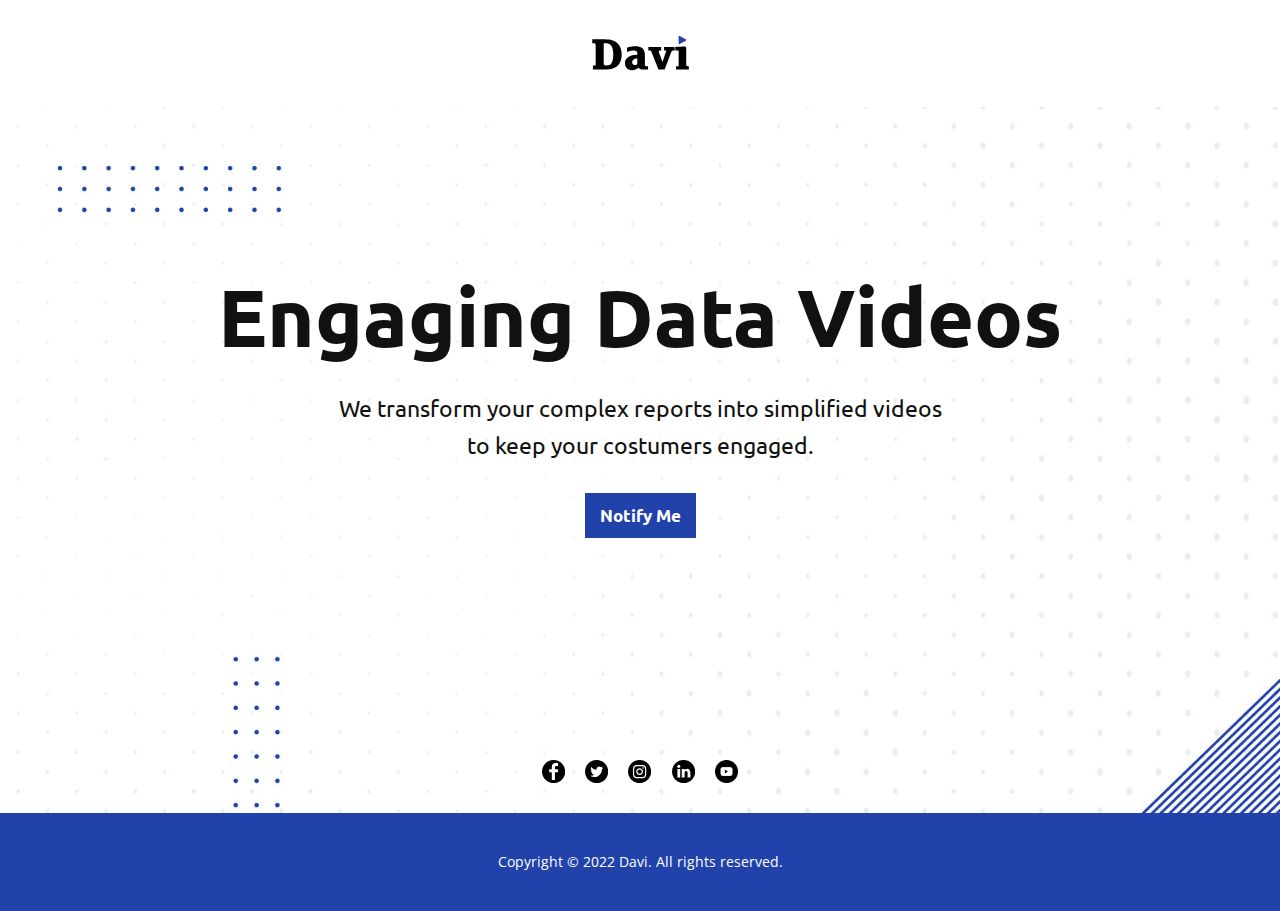
<file: index.html>
<!DOCTYPE html>
<html style="font-size: 16px;" lang="en"><head>
    <meta name="viewport" content="width=device-width, initial-scale=1.0">
    <meta charset="utf-8">
    <meta name="keywords" content="">
    <meta name="description" content="">
    <title>Davi</title>
    <link rel="stylesheet" href="nicepage.css" media="screen">
<link rel="stylesheet" href="Davi.css" media="screen">
    <script class="u-script" type="text/javascript" src="jquery.js" defer=""></script>
    <script class="u-script" type="text/javascript" src="nicepage.js" defer=""></script>
    <meta name="generator" content="Nicepage 5.1.5, nicepage.com">
    <meta name="referrer" content="origin">
    <link id="u-theme-google-font" rel="stylesheet" href="https://fonts.googleapis.com/css?family=Roboto:100,100i,300,300i,400,400i,500,500i,700,700i,900,900i|Open+Sans:300,300i,400,400i,500,500i,600,600i,700,700i,800,800i">
    <link id="u-page-google-font" rel="stylesheet" href="https://fonts.googleapis.com/css?family=Ubuntu:300,300i,400,400i,500,500i,700,700i">
    
    
    
    <script type="application/ld+json">{
		"@context": "http://schema.org",
		"@type": "Organization",
		"name": "Site1",
		"logo": "images/DAVI-LOGO.svg"
}</script>
    <meta name="theme-color" content="#478ac9">
    <meta property="og:title" content="Davi">
    <meta property="og:description" content="">
    <meta property="og:type" content="website">
  </head>
  <body data-home-page="Davi.html" data-home-page-title="Davi" class="u-body u-xl-mode" data-lang="en"><header class="u-clearfix u-header u-sticky u-sticky-8060 u-header" id="sec-6b7e"><div class="u-clearfix u-sheet u-sheet-1">
        <a href="https://davidata.com" class="u-align-center u-image u-logo u-image-1" data-image-width="893" data-image-height="347">
          <img src="images/DAVI-LOGO.svg" class="u-logo-image u-logo-image-1">
        </a>
      </div></header>
    <section class="u-align-center u-clearfix u-image u-section-1" src="" data-image-width="1920" data-image-height="1080" id="sec-2357">
      <div class="u-clearfix u-sheet u-sheet-1">
        <h1 class="u-align-center-lg u-align-center-md u-align-center-sm u-align-center-xs u-custom-font u-font-ubuntu u-text u-text-body-color u-title u-text-1">Engaging Data Videos</h1>
        <p class="u-custom-font u-font-ubuntu u-large-text u-text u-text-body-color u-text-variant u-text-2">We transform your complex reports into simplified videos<br>to keep your costumers engaged.
        </p>
        <a href="#sec-4713" class="u-border-none u-btn u-button-style u-custom-color-3 u-custom-font u-dialog-link u-font-ubuntu u-hover-custom-color-2 u-btn-1">Notify Me</a>
        <div class="u-social-icons u-spacing-20 u-social-icons-1">
          <a class="u-social-url" title="facebook" target="_blank" href="https://facebook.com/datawithdavi"><span class="u-icon u-social-facebook u-social-icon u-text-black"><svg class="u-svg-link" preserveAspectRatio="xMidYMin slice" viewBox="0 0 97.75 97.75" style=""><use xmlns:xlink="http://www.w3.org/1999/xlink" xlink:href="#svg-fc9a"></use></svg><svg class="u-svg-content" viewBox="0 0 97.75 97.75" x="0px" y="0px" id="svg-fc9a" style="enable-background:new 0 0 97.75 97.75;"><g><path d="M48.875,0C21.882,0,0,21.882,0,48.875S21.882,97.75,48.875,97.75S97.75,75.868,97.75,48.875S75.868,0,48.875,0z    M67.521,24.89l-6.76,0.003c-5.301,0-6.326,2.519-6.326,6.215v8.15h12.641L67.07,52.023H54.436v32.758H41.251V52.023H30.229V39.258   h11.022v-9.414c0-10.925,6.675-16.875,16.42-16.875l9.851,0.015V24.89L67.521,24.89z"></path>
</g></svg></span>
          </a>
          <a class="u-social-url" title="twitter" target="_blank" href="https://twitter.com/datawithdavi"><span class="u-icon u-social-icon u-social-twitter u-text-black"><svg class="u-svg-link" preserveAspectRatio="xMidYMin slice" viewBox="0 0 512 512" style=""><use xmlns:xlink="http://www.w3.org/1999/xlink" xlink:href="#svg-fdce"></use></svg><svg class="u-svg-content" viewBox="0 0 512 512" id="svg-fdce"><path d="m256 0c-141.363281 0-256 114.636719-256 256s114.636719 256 256 256 256-114.636719 256-256-114.636719-256-256-256zm116.886719 199.601562c.113281 2.519532.167969 5.050782.167969 7.59375 0 77.644532-59.101563 167.179688-167.183594 167.183594h.003906-.003906c-33.183594 0-64.0625-9.726562-90.066406-26.394531 4.597656.542969 9.277343.8125 14.015624.8125 27.53125 0 52.867188-9.390625 72.980469-25.152344-25.722656-.476562-47.410156-17.464843-54.894531-40.8125 3.582031.6875 7.265625 1.0625 11.042969 1.0625 5.363281 0 10.558593-.722656 15.496093-2.070312-26.886718-5.382813-47.140624-29.144531-47.140624-57.597657 0-.265624 0-.503906.007812-.75 7.917969 4.402344 16.972656 7.050782 26.613281 7.347657-15.777343-10.527344-26.148437-28.523438-26.148437-48.910157 0-10.765624 2.910156-20.851562 7.957031-29.535156 28.976563 35.554688 72.28125 58.9375 121.117187 61.394532-1.007812-4.304688-1.527343-8.789063-1.527343-13.398438 0-32.4375 26.316406-58.753906 58.765625-58.753906 16.902344 0 32.167968 7.144531 42.890625 18.566406 13.386719-2.640625 25.957031-7.53125 37.3125-14.261719-4.394531 13.714844-13.707031 25.222657-25.839844 32.5 11.886719-1.421875 23.214844-4.574219 33.742187-9.253906-7.863281 11.785156-17.835937 22.136719-29.308593 30.429687zm0 0"></path></svg></span>
          </a>
          <a class="u-social-url" title="instagram" target="_blank" href="https://instagram.com/datawithdavi"><span class="u-icon u-social-icon u-social-instagram u-text-black"><svg class="u-svg-link" preserveAspectRatio="xMidYMin slice" viewBox="0 0 512 512" style=""><use xmlns:xlink="http://www.w3.org/1999/xlink" xlink:href="#svg-4885"></use></svg><svg class="u-svg-content" viewBox="0 0 512 512" id="svg-4885"><path d="m305 256c0 27.0625-21.9375 49-49 49s-49-21.9375-49-49 21.9375-49 49-49 49 21.9375 49 49zm0 0"></path><path d="m370.59375 169.304688c-2.355469-6.382813-6.113281-12.160157-10.996094-16.902344-4.742187-4.882813-10.515625-8.640625-16.902344-10.996094-5.179687-2.011719-12.960937-4.40625-27.292968-5.058594-15.503906-.707031-20.152344-.859375-59.402344-.859375-39.253906 0-43.902344.148438-59.402344.855469-14.332031.65625-22.117187 3.050781-27.292968 5.0625-6.386719 2.355469-12.164063 6.113281-16.902344 10.996094-4.882813 4.742187-8.640625 10.515625-11 16.902344-2.011719 5.179687-4.40625 12.964843-5.058594 27.296874-.707031 15.5-.859375 20.148438-.859375 59.402344 0 39.25.152344 43.898438.859375 59.402344.652344 14.332031 3.046875 22.113281 5.058594 27.292969 2.359375 6.386719 6.113281 12.160156 10.996094 16.902343 4.742187 4.882813 10.515624 8.640626 16.902343 10.996094 5.179688 2.015625 12.964844 4.410156 27.296875 5.0625 15.5.707032 20.144532.855469 59.398438.855469 39.257812 0 43.90625-.148437 59.402344-.855469 14.332031-.652344 22.117187-3.046875 27.296874-5.0625 12.820313-4.945312 22.953126-15.078125 27.898438-27.898437 2.011719-5.179688 4.40625-12.960938 5.0625-27.292969.707031-15.503906.855469-20.152344.855469-59.402344 0-39.253906-.148438-43.902344-.855469-59.402344-.652344-14.332031-3.046875-22.117187-5.0625-27.296874zm-114.59375 162.179687c-41.691406 0-75.488281-33.792969-75.488281-75.484375s33.796875-75.484375 75.488281-75.484375c41.6875 0 75.484375 33.792969 75.484375 75.484375s-33.796875 75.484375-75.484375 75.484375zm78.46875-136.3125c-9.742188 0-17.640625-7.898437-17.640625-17.640625s7.898437-17.640625 17.640625-17.640625 17.640625 7.898437 17.640625 17.640625c-.003906 9.742188-7.898437 17.640625-17.640625 17.640625zm0 0"></path><path d="m256 0c-141.363281 0-256 114.636719-256 256s114.636719 256 256 256 256-114.636719 256-256-114.636719-256-256-256zm146.113281 316.605469c-.710937 15.648437-3.199219 26.332031-6.832031 35.683593-7.636719 19.746094-23.246094 35.355469-42.992188 42.992188-9.347656 3.632812-20.035156 6.117188-35.679687 6.832031-15.675781.714844-20.683594.886719-60.605469.886719-39.925781 0-44.929687-.171875-60.609375-.886719-15.644531-.714843-26.332031-3.199219-35.679687-6.832031-9.8125-3.691406-18.695313-9.476562-26.039063-16.957031-7.476562-7.339844-13.261719-16.226563-16.953125-26.035157-3.632812-9.347656-6.121094-20.035156-6.832031-35.679687-.722656-15.679687-.890625-20.6875-.890625-60.609375s.167969-44.929688.886719-60.605469c.710937-15.648437 3.195312-26.332031 6.828125-35.683593 3.691406-9.808594 9.480468-18.695313 16.960937-26.035157 7.339844-7.480469 16.226563-13.265625 26.035157-16.957031 9.351562-3.632812 20.035156-6.117188 35.683593-6.832031 15.675781-.714844 20.683594-.886719 60.605469-.886719s44.929688.171875 60.605469.890625c15.648437.710937 26.332031 3.195313 35.683593 6.824219 9.808594 3.691406 18.695313 9.480468 26.039063 16.960937 7.476563 7.34375 13.265625 16.226563 16.953125 26.035157 3.636719 9.351562 6.121094 20.035156 6.835938 35.683593.714843 15.675781.882812 20.683594.882812 60.605469s-.167969 44.929688-.886719 60.605469zm0 0"></path></svg></span>
          </a>
          <a class="u-social-url" target="_blank" data-type="Custom" title="LinkedIn" href="https://www.linkedin.com/company/datawithdavi"><span class="u-icon u-social-custom u-social-icon u-text-black u-icon-4"><svg class="u-svg-link" preserveAspectRatio="xMidYMin slice" viewBox="0 0 512 512" style=""><use xmlns:xlink="http://www.w3.org/1999/xlink" xlink:href="#svg-6e12"></use></svg><svg class="u-svg-content" viewBox="0 0 512 512" id="svg-6e12"><path d="m256 0c-141.363281 0-256 114.636719-256 256s114.636719 256 256 256 256-114.636719 256-256-114.636719-256-256-256zm-74.390625 387h-62.347656v-187.574219h62.347656zm-31.171875-213.1875h-.40625c-20.921875 0-34.453125-14.402344-34.453125-32.402344 0-18.40625 13.945313-32.410156 35.273437-32.410156 21.328126 0 34.453126 14.003906 34.859376 32.410156 0 18-13.53125 32.402344-35.273438 32.402344zm255.984375 213.1875h-62.339844v-100.347656c0-25.21875-9.027343-42.417969-31.585937-42.417969-17.222656 0-27.480469 11.601563-31.988282 22.800781-1.648437 4.007813-2.050781 9.609375-2.050781 15.214844v104.75h-62.34375s.816407-169.976562 0-187.574219h62.34375v26.558594c8.285157-12.78125 23.109375-30.960937 56.1875-30.960937 41.019531 0 71.777344 26.808593 71.777344 84.421874zm0 0"></path></svg></span>
          </a>
          <a class="u-social-url" target="_blank" data-type="YouTube" title="YouTube" href="https://youtu.be/SYj-51pz9AA"><span class="u-file-icon u-icon u-social-icon u-social-youtube u-icon-5"><img src="images/3669688.png" alt=""></span>
          </a>
        </div>
      </div>
    </section>
    
    
    
    <footer class="u-align-center u-clearfix u-custom-color-3 u-footer u-footer" id="sec-cd0c"><div class="u-clearfix u-sheet u-valign-middle u-sheet-1">
        <p class="u-small-text u-text u-text-variant u-text-1"> Copyright © 2022 Davi. All rights reserved.</p>
      </div></footer>
  <section class="u-align-center u-black u-clearfix u-container-style u-dialog-block u-opacity u-opacity-70 u-valign-middle-lg u-valign-middle-md u-valign-middle-sm u-valign-middle-xl u-dialog-section-4" id="sec-4713" data-dialog-show-on="click">
      <div class="u-align-center u-container-style u-dialog u-white u-dialog-1">
        <div class="u-container-layout u-valign-middle u-container-layout-1">
          <div class="u-align-left u-expanded-width-xs u-form u-form-1">
            <form action="https://forms.nicepagesrv.com/Form/Process" class="u-clearfix u-form-spacing-28 u-form-vertical u-inner-form" style="padding: 0px;" source="email" name="form">
              <div class="u-form-group u-form-name u-form-group-1">
                <label for="name-262a" class="u-label u-label-1">Full Name</label>
                <input type="text" placeholder="Enter your Name" id="name-262a" name="name" class="u-border-1 u-border-grey-30 u-input u-input-rectangle u-white u-input-1" required="">
              </div>
              <div class="u-form-group u-form-name u-form-group-2">
                <label for="name-cf07" class="u-label u-label-2">Company Name</label>
                <input type="text" placeholder="Enter your Company's Name" id="name-cf07" name="name-1" class="u-border-1 u-border-grey-30 u-input u-input-rectangle u-white u-input-2" required="">
              </div>
              <div class="u-form-email u-form-group u-form-group-3">
                <label for="email-a136" class="u-label u-label-3">Email Address</label>
                <input type="email" placeholder="" id="email-a136" name="email" class="u-border-1 u-border-grey-30 u-input u-input-rectangle u-white" required="">
              </div>
              <div class="u-form-agree u-form-group u-form-group-4">
                <input type="checkbox" id="agree-eff0" name="agree" class="u-agree-checkbox" required="">
                <label for="agree-eff0" class="u-agree-label u-label u-label-4">I accept the Terms of Service</label>
              </div>
              <div class="u-align-center u-form-group u-form-submit u-form-group-5">
                <a href="#" class="u-black u-btn u-btn-submit u-button-style u-btn-1">Notify Me</a>
                <input type="submit" value="submit" class="u-form-control-hidden">
              </div>
              <div class="u-form-send-message u-form-send-success"> Thank you! Your message has been sent. </div>
              <div class="u-form-send-error u-form-send-message"> Unable to send your message. Please fix errors then try again. </div>
              <input type="hidden" value="" name="recaptchaResponse">
              <input type="hidden" name="formServices" value="3932085543083c94724f7db4bf327187">
            </form>
          </div>
        </div><button class="u-dialog-close-button u-icon u-text-grey-50 u-icon-1"><svg class="u-svg-link" preserveAspectRatio="xMidYMin slice" viewBox="0 0 413.348 413.348" style=""><use xmlns:xlink="http://www.w3.org/1999/xlink" xlink:href="#svg-5801"></use></svg><svg xmlns="http://www.w3.org/2000/svg" xmlns:xlink="http://www.w3.org/1999/xlink" version="1.1" xml:space="preserve" class="u-svg-content" viewBox="0 0 413.348 413.348" id="svg-5801"><path d="m413.348 24.354-24.354-24.354-182.32 182.32-182.32-182.32-24.354 24.354 182.32 182.32-182.32 182.32 24.354 24.354 182.32-182.32 182.32 182.32 24.354-24.354-182.32-182.32z"></path></svg></button>
      </div>
    </section><style>.u-dialog-section-4 .u-dialog-1 {
  width: 494px;
  min-height: 494px;
  height: auto;
  margin: 60px auto;
}

.u-dialog-section-4 .u-container-layout-1 {
  padding: 23px 30px;
}

.u-dialog-section-4 .u-form-1 {
  height: 420px;
  width: 285px;
  margin: 0 auto;
}

.u-dialog-section-4 .u-form-group-1 {
  width: 100%;
}

.u-dialog-section-4 .u-label-1 {
  font-size: 1rem;
}

.u-dialog-section-4 .u-input-1 {
  width: 100%;
}

.u-dialog-section-4 .u-form-group-2 {
  width: 100%;
}

.u-dialog-section-4 .u-label-2 {
  font-size: 1rem;
}

.u-dialog-section-4 .u-input-2 {
  width: 100%;
}

.u-dialog-section-4 .u-form-group-3 {
  width: 100%;
}

.u-dialog-section-4 .u-label-3 {
  font-size: 1rem;
}

.u-dialog-section-4 .u-form-group-4 {
  width: 100%;
}

.u-dialog-section-4 .u-label-4 {
  font-size: 1rem;
}

.u-dialog-section-4 .u-form-group-5 {
  width: 100%;
}

.u-dialog-section-4 .u-btn-1 {
  padding-left: 60px;
  padding-right: 60px;
  background-image: none;
  border-style: none;
  text-transform: none;
  width: 100%;
}

.u-dialog-section-4 .u-icon-1 {
  width: 15px;
  height: 15px;
  left: auto;
  top: 17px;
  position: absolute;
  right: 16px;
}

@media (max-width: 991px) {
  .u-dialog-section-4 .u-dialog-1 {
    width: 494px;
  }

  .u-dialog-section-4 .u-container-layout-1 {
    padding-top: 40px;
  }
}

@media (max-width: 767px) {
  .u-dialog-section-4 .u-container-layout-1 {
    padding-top: 23px;
    padding-left: 40px;
    padding-right: 40px;
  }
}

@media (max-width: 575px) {
  .u-dialog-section-4 .u-dialog-1 {
    width: 340px;
    min-height: 472px;
    margin-top: 299px;
  }

  .u-dialog-section-4 .u-container-layout-1 {
    padding-top: 11px;
    padding-left: 25px;
    padding-right: 25px;
  }

  .u-dialog-section-4 .u-form-1 {
    height: 152px;
    margin-right: initial;
    margin-left: initial;
    width: auto;
  }
}</style>
</body></html>
</file>
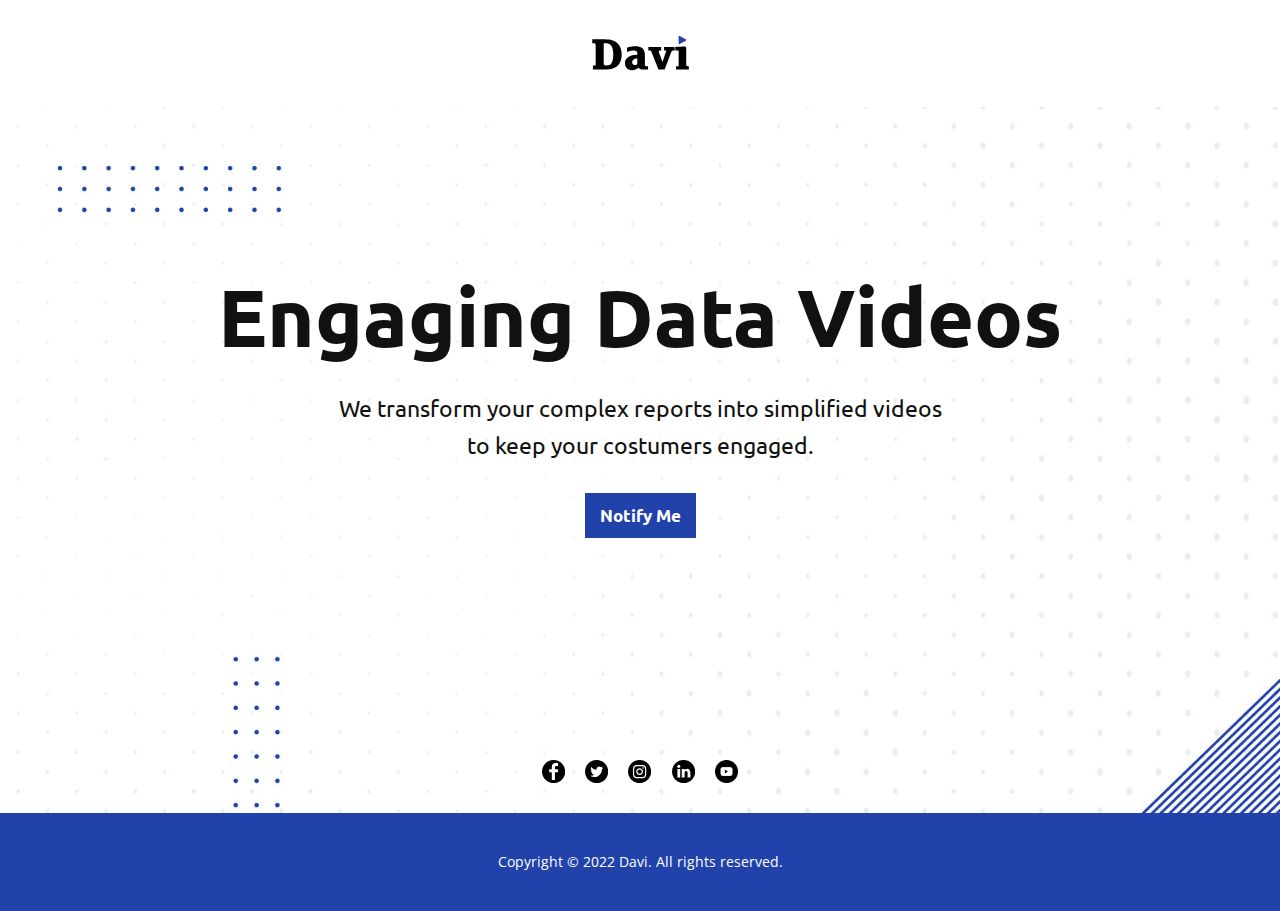
<file: Davi.html>
<!DOCTYPE html>
<html style="font-size: 16px;" lang="en"><head>
    <meta name="viewport" content="width=device-width, initial-scale=1.0">
    <meta charset="utf-8">
    <meta name="keywords" content="">
    <meta name="description" content="">
    <title>Davi</title>
    <link rel="stylesheet" href="nicepage.css" media="screen">
<link rel="stylesheet" href="Davi.css" media="screen">
    <script class="u-script" type="text/javascript" src="jquery.js" defer=""></script>
    <script class="u-script" type="text/javascript" src="nicepage.js" defer=""></script>
    <meta name="generator" content="Nicepage 5.1.5, nicepage.com">
    <meta name="referrer" content="origin">
    <link id="u-theme-google-font" rel="stylesheet" href="https://fonts.googleapis.com/css?family=Roboto:100,100i,300,300i,400,400i,500,500i,700,700i,900,900i|Open+Sans:300,300i,400,400i,500,500i,600,600i,700,700i,800,800i">
    <link id="u-page-google-font" rel="stylesheet" href="https://fonts.googleapis.com/css?family=Ubuntu:300,300i,400,400i,500,500i,700,700i">
    
    
    
    <script type="application/ld+json">{
		"@context": "http://schema.org",
		"@type": "Organization",
		"name": "Site1",
		"logo": "images/DAVI-LOGO.svg"
}</script>
    <meta name="theme-color" content="#478ac9">
    <meta property="og:title" content="Davi">
    <meta property="og:description" content="">
    <meta property="og:type" content="website">
  </head>
  <body class="u-body u-xl-mode" data-lang="en"><header class="u-clearfix u-header u-sticky u-sticky-8060 u-header" id="sec-6b7e"><div class="u-clearfix u-sheet u-sheet-1">
        <a href="https://davidata.com" class="u-align-center u-image u-logo u-image-1" data-image-width="893" data-image-height="347">
          <img src="images/DAVI-LOGO.svg" class="u-logo-image u-logo-image-1">
        </a>
      </div></header>
    <section class="u-align-center u-clearfix u-image u-section-1" src="" data-image-width="1920" data-image-height="1080" id="sec-2357">
      <div class="u-clearfix u-sheet u-sheet-1">
        <h1 class="u-align-center-lg u-align-center-md u-align-center-sm u-align-center-xs u-custom-font u-font-ubuntu u-text u-text-body-color u-title u-text-1">Engaging Data Videos</h1>
        <p class="u-custom-font u-font-ubuntu u-large-text u-text u-text-body-color u-text-variant u-text-2">We transform your complex reports into simplified videos<br>to keep your costumers engaged.
        </p>
        <a href="#sec-4713" class="u-border-none u-btn u-button-style u-custom-color-3 u-custom-font u-dialog-link u-font-ubuntu u-hover-custom-color-2 u-btn-1">Notify Me</a>
        <div class="u-social-icons u-spacing-20 u-social-icons-1">
          <a class="u-social-url" title="facebook" target="_blank" href="https://facebook.com/datawithdavi"><span class="u-icon u-social-facebook u-social-icon u-text-black"><svg class="u-svg-link" preserveAspectRatio="xMidYMin slice" viewBox="0 0 97.75 97.75" style=""><use xmlns:xlink="http://www.w3.org/1999/xlink" xlink:href="#svg-fc9a"></use></svg><svg class="u-svg-content" viewBox="0 0 97.75 97.75" x="0px" y="0px" id="svg-fc9a" style="enable-background:new 0 0 97.75 97.75;"><g><path d="M48.875,0C21.882,0,0,21.882,0,48.875S21.882,97.75,48.875,97.75S97.75,75.868,97.75,48.875S75.868,0,48.875,0z    M67.521,24.89l-6.76,0.003c-5.301,0-6.326,2.519-6.326,6.215v8.15h12.641L67.07,52.023H54.436v32.758H41.251V52.023H30.229V39.258   h11.022v-9.414c0-10.925,6.675-16.875,16.42-16.875l9.851,0.015V24.89L67.521,24.89z"></path>
</g></svg></span>
          </a>
          <a class="u-social-url" title="twitter" target="_blank" href="https://twitter.com/datawithdavi"><span class="u-icon u-social-icon u-social-twitter u-text-black"><svg class="u-svg-link" preserveAspectRatio="xMidYMin slice" viewBox="0 0 512 512" style=""><use xmlns:xlink="http://www.w3.org/1999/xlink" xlink:href="#svg-fdce"></use></svg><svg class="u-svg-content" viewBox="0 0 512 512" id="svg-fdce"><path d="m256 0c-141.363281 0-256 114.636719-256 256s114.636719 256 256 256 256-114.636719 256-256-114.636719-256-256-256zm116.886719 199.601562c.113281 2.519532.167969 5.050782.167969 7.59375 0 77.644532-59.101563 167.179688-167.183594 167.183594h.003906-.003906c-33.183594 0-64.0625-9.726562-90.066406-26.394531 4.597656.542969 9.277343.8125 14.015624.8125 27.53125 0 52.867188-9.390625 72.980469-25.152344-25.722656-.476562-47.410156-17.464843-54.894531-40.8125 3.582031.6875 7.265625 1.0625 11.042969 1.0625 5.363281 0 10.558593-.722656 15.496093-2.070312-26.886718-5.382813-47.140624-29.144531-47.140624-57.597657 0-.265624 0-.503906.007812-.75 7.917969 4.402344 16.972656 7.050782 26.613281 7.347657-15.777343-10.527344-26.148437-28.523438-26.148437-48.910157 0-10.765624 2.910156-20.851562 7.957031-29.535156 28.976563 35.554688 72.28125 58.9375 121.117187 61.394532-1.007812-4.304688-1.527343-8.789063-1.527343-13.398438 0-32.4375 26.316406-58.753906 58.765625-58.753906 16.902344 0 32.167968 7.144531 42.890625 18.566406 13.386719-2.640625 25.957031-7.53125 37.3125-14.261719-4.394531 13.714844-13.707031 25.222657-25.839844 32.5 11.886719-1.421875 23.214844-4.574219 33.742187-9.253906-7.863281 11.785156-17.835937 22.136719-29.308593 30.429687zm0 0"></path></svg></span>
          </a>
          <a class="u-social-url" title="instagram" target="_blank" href="https://instagram.com/datawithdavi"><span class="u-icon u-social-icon u-social-instagram u-text-black"><svg class="u-svg-link" preserveAspectRatio="xMidYMin slice" viewBox="0 0 512 512" style=""><use xmlns:xlink="http://www.w3.org/1999/xlink" xlink:href="#svg-4885"></use></svg><svg class="u-svg-content" viewBox="0 0 512 512" id="svg-4885"><path d="m305 256c0 27.0625-21.9375 49-49 49s-49-21.9375-49-49 21.9375-49 49-49 49 21.9375 49 49zm0 0"></path><path d="m370.59375 169.304688c-2.355469-6.382813-6.113281-12.160157-10.996094-16.902344-4.742187-4.882813-10.515625-8.640625-16.902344-10.996094-5.179687-2.011719-12.960937-4.40625-27.292968-5.058594-15.503906-.707031-20.152344-.859375-59.402344-.859375-39.253906 0-43.902344.148438-59.402344.855469-14.332031.65625-22.117187 3.050781-27.292968 5.0625-6.386719 2.355469-12.164063 6.113281-16.902344 10.996094-4.882813 4.742187-8.640625 10.515625-11 16.902344-2.011719 5.179687-4.40625 12.964843-5.058594 27.296874-.707031 15.5-.859375 20.148438-.859375 59.402344 0 39.25.152344 43.898438.859375 59.402344.652344 14.332031 3.046875 22.113281 5.058594 27.292969 2.359375 6.386719 6.113281 12.160156 10.996094 16.902343 4.742187 4.882813 10.515624 8.640626 16.902343 10.996094 5.179688 2.015625 12.964844 4.410156 27.296875 5.0625 15.5.707032 20.144532.855469 59.398438.855469 39.257812 0 43.90625-.148437 59.402344-.855469 14.332031-.652344 22.117187-3.046875 27.296874-5.0625 12.820313-4.945312 22.953126-15.078125 27.898438-27.898437 2.011719-5.179688 4.40625-12.960938 5.0625-27.292969.707031-15.503906.855469-20.152344.855469-59.402344 0-39.253906-.148438-43.902344-.855469-59.402344-.652344-14.332031-3.046875-22.117187-5.0625-27.296874zm-114.59375 162.179687c-41.691406 0-75.488281-33.792969-75.488281-75.484375s33.796875-75.484375 75.488281-75.484375c41.6875 0 75.484375 33.792969 75.484375 75.484375s-33.796875 75.484375-75.484375 75.484375zm78.46875-136.3125c-9.742188 0-17.640625-7.898437-17.640625-17.640625s7.898437-17.640625 17.640625-17.640625 17.640625 7.898437 17.640625 17.640625c-.003906 9.742188-7.898437 17.640625-17.640625 17.640625zm0 0"></path><path d="m256 0c-141.363281 0-256 114.636719-256 256s114.636719 256 256 256 256-114.636719 256-256-114.636719-256-256-256zm146.113281 316.605469c-.710937 15.648437-3.199219 26.332031-6.832031 35.683593-7.636719 19.746094-23.246094 35.355469-42.992188 42.992188-9.347656 3.632812-20.035156 6.117188-35.679687 6.832031-15.675781.714844-20.683594.886719-60.605469.886719-39.925781 0-44.929687-.171875-60.609375-.886719-15.644531-.714843-26.332031-3.199219-35.679687-6.832031-9.8125-3.691406-18.695313-9.476562-26.039063-16.957031-7.476562-7.339844-13.261719-16.226563-16.953125-26.035157-3.632812-9.347656-6.121094-20.035156-6.832031-35.679687-.722656-15.679687-.890625-20.6875-.890625-60.609375s.167969-44.929688.886719-60.605469c.710937-15.648437 3.195312-26.332031 6.828125-35.683593 3.691406-9.808594 9.480468-18.695313 16.960937-26.035157 7.339844-7.480469 16.226563-13.265625 26.035157-16.957031 9.351562-3.632812 20.035156-6.117188 35.683593-6.832031 15.675781-.714844 20.683594-.886719 60.605469-.886719s44.929688.171875 60.605469.890625c15.648437.710937 26.332031 3.195313 35.683593 6.824219 9.808594 3.691406 18.695313 9.480468 26.039063 16.960937 7.476563 7.34375 13.265625 16.226563 16.953125 26.035157 3.636719 9.351562 6.121094 20.035156 6.835938 35.683593.714843 15.675781.882812 20.683594.882812 60.605469s-.167969 44.929688-.886719 60.605469zm0 0"></path></svg></span>
          </a>
          <a class="u-social-url" target="_blank" data-type="Custom" title="LinkedIn" href="https://www.linkedin.com/company/datawithdavi"><span class="u-icon u-social-custom u-social-icon u-text-black u-icon-4"><svg class="u-svg-link" preserveAspectRatio="xMidYMin slice" viewBox="0 0 512 512" style=""><use xmlns:xlink="http://www.w3.org/1999/xlink" xlink:href="#svg-6e12"></use></svg><svg class="u-svg-content" viewBox="0 0 512 512" id="svg-6e12"><path d="m256 0c-141.363281 0-256 114.636719-256 256s114.636719 256 256 256 256-114.636719 256-256-114.636719-256-256-256zm-74.390625 387h-62.347656v-187.574219h62.347656zm-31.171875-213.1875h-.40625c-20.921875 0-34.453125-14.402344-34.453125-32.402344 0-18.40625 13.945313-32.410156 35.273437-32.410156 21.328126 0 34.453126 14.003906 34.859376 32.410156 0 18-13.53125 32.402344-35.273438 32.402344zm255.984375 213.1875h-62.339844v-100.347656c0-25.21875-9.027343-42.417969-31.585937-42.417969-17.222656 0-27.480469 11.601563-31.988282 22.800781-1.648437 4.007813-2.050781 9.609375-2.050781 15.214844v104.75h-62.34375s.816407-169.976562 0-187.574219h62.34375v26.558594c8.285157-12.78125 23.109375-30.960937 56.1875-30.960937 41.019531 0 71.777344 26.808593 71.777344 84.421874zm0 0"></path></svg></span>
          </a>
          <a class="u-social-url" target="_blank" data-type="YouTube" title="YouTube" href="https://youtu.be/SYj-51pz9AA"><span class="u-file-icon u-icon u-social-icon u-social-youtube u-icon-5"><img src="images/3669688.png" alt=""></span>
          </a>
        </div>
      </div>
    </section>
    
    
    
    <footer class="u-align-center u-clearfix u-custom-color-3 u-footer u-footer" id="sec-cd0c"><div class="u-clearfix u-sheet u-valign-middle u-sheet-1">
        <p class="u-small-text u-text u-text-variant u-text-1"> Copyright © 2022 Davi. All rights reserved.</p>
      </div></footer>
  <section class="u-align-center u-black u-clearfix u-container-style u-dialog-block u-opacity u-opacity-70 u-valign-middle-lg u-valign-middle-md u-valign-middle-sm u-valign-middle-xl u-dialog-section-4" id="sec-4713" data-dialog-show-on="click">
      <div class="u-align-center u-container-style u-dialog u-white u-dialog-1">
        <div class="u-container-layout u-valign-middle u-container-layout-1">
          <div class="u-align-left u-expanded-width-xs u-form u-form-1">
            <form action="https://forms.nicepagesrv.com/Form/Process" class="u-clearfix u-form-spacing-28 u-form-vertical u-inner-form" style="padding: 0px;" source="email" name="form">
              <div class="u-form-group u-form-name u-form-group-1">
                <label for="name-262a" class="u-label u-label-1">Full Name</label>
                <input type="text" placeholder="Enter your Name" id="name-262a" name="name" class="u-border-1 u-border-grey-30 u-input u-input-rectangle u-white u-input-1" required="">
              </div>
              <div class="u-form-group u-form-name u-form-group-2">
                <label for="name-cf07" class="u-label u-label-2">Company Name</label>
                <input type="text" placeholder="Enter your Company's Name" id="name-cf07" name="name-1" class="u-border-1 u-border-grey-30 u-input u-input-rectangle u-white u-input-2" required="">
              </div>
              <div class="u-form-email u-form-group u-form-group-3">
                <label for="email-a136" class="u-label u-label-3">Email Address</label>
                <input type="email" placeholder="" id="email-a136" name="email" class="u-border-1 u-border-grey-30 u-input u-input-rectangle u-white" required="">
              </div>
              <div class="u-form-agree u-form-group u-form-group-4">
                <input type="checkbox" id="agree-eff0" name="agree" class="u-agree-checkbox" required="">
                <label for="agree-eff0" class="u-agree-label u-label u-label-4">I accept the Terms of Service</label>
              </div>
              <div class="u-align-center u-form-group u-form-submit u-form-group-5">
                <a href="#" class="u-black u-btn u-btn-submit u-button-style u-btn-1">Notify Me</a>
                <input type="submit" value="submit" class="u-form-control-hidden">
              </div>
              <div class="u-form-send-message u-form-send-success"> Thank you! Your message has been sent. </div>
              <div class="u-form-send-error u-form-send-message"> Unable to send your message. Please fix errors then try again. </div>
              <input type="hidden" value="" name="recaptchaResponse">
              <input type="hidden" name="formServices" value="3932085543083c94724f7db4bf327187">
            </form>
          </div>
        </div><button class="u-dialog-close-button u-icon u-text-grey-50 u-icon-1"><svg class="u-svg-link" preserveAspectRatio="xMidYMin slice" viewBox="0 0 413.348 413.348" style=""><use xmlns:xlink="http://www.w3.org/1999/xlink" xlink:href="#svg-5801"></use></svg><svg xmlns="http://www.w3.org/2000/svg" xmlns:xlink="http://www.w3.org/1999/xlink" version="1.1" xml:space="preserve" class="u-svg-content" viewBox="0 0 413.348 413.348" id="svg-5801"><path d="m413.348 24.354-24.354-24.354-182.32 182.32-182.32-182.32-24.354 24.354 182.32 182.32-182.32 182.32 24.354 24.354 182.32-182.32 182.32 182.32 24.354-24.354-182.32-182.32z"></path></svg></button>
      </div>
    </section><style>.u-dialog-section-4 .u-dialog-1 {
  width: 494px;
  min-height: 494px;
  height: auto;
  margin: 60px auto;
}

.u-dialog-section-4 .u-container-layout-1 {
  padding: 23px 30px;
}

.u-dialog-section-4 .u-form-1 {
  height: 420px;
  width: 285px;
  margin: 0 auto;
}

.u-dialog-section-4 .u-form-group-1 {
  width: 100%;
}

.u-dialog-section-4 .u-label-1 {
  font-size: 1rem;
}

.u-dialog-section-4 .u-input-1 {
  width: 100%;
}

.u-dialog-section-4 .u-form-group-2 {
  width: 100%;
}

.u-dialog-section-4 .u-label-2 {
  font-size: 1rem;
}

.u-dialog-section-4 .u-input-2 {
  width: 100%;
}

.u-dialog-section-4 .u-form-group-3 {
  width: 100%;
}

.u-dialog-section-4 .u-label-3 {
  font-size: 1rem;
}

.u-dialog-section-4 .u-form-group-4 {
  width: 100%;
}

.u-dialog-section-4 .u-label-4 {
  font-size: 1rem;
}

.u-dialog-section-4 .u-form-group-5 {
  width: 100%;
}

.u-dialog-section-4 .u-btn-1 {
  padding-left: 60px;
  padding-right: 60px;
  background-image: none;
  border-style: none;
  text-transform: none;
  width: 100%;
}

.u-dialog-section-4 .u-icon-1 {
  width: 15px;
  height: 15px;
  left: auto;
  top: 17px;
  position: absolute;
  right: 16px;
}

@media (max-width: 991px) {
  .u-dialog-section-4 .u-dialog-1 {
    width: 494px;
  }

  .u-dialog-section-4 .u-container-layout-1 {
    padding-top: 40px;
  }
}

@media (max-width: 767px) {
  .u-dialog-section-4 .u-container-layout-1 {
    padding-top: 23px;
    padding-left: 40px;
    padding-right: 40px;
  }
}

@media (max-width: 575px) {
  .u-dialog-section-4 .u-dialog-1 {
    width: 340px;
    min-height: 472px;
    margin-top: 299px;
  }

  .u-dialog-section-4 .u-container-layout-1 {
    padding-top: 11px;
    padding-left: 25px;
    padding-right: 25px;
  }

  .u-dialog-section-4 .u-form-1 {
    height: 152px;
    margin-right: initial;
    margin-left: initial;
    width: auto;
  }
}</style>
</body></html>
</file>
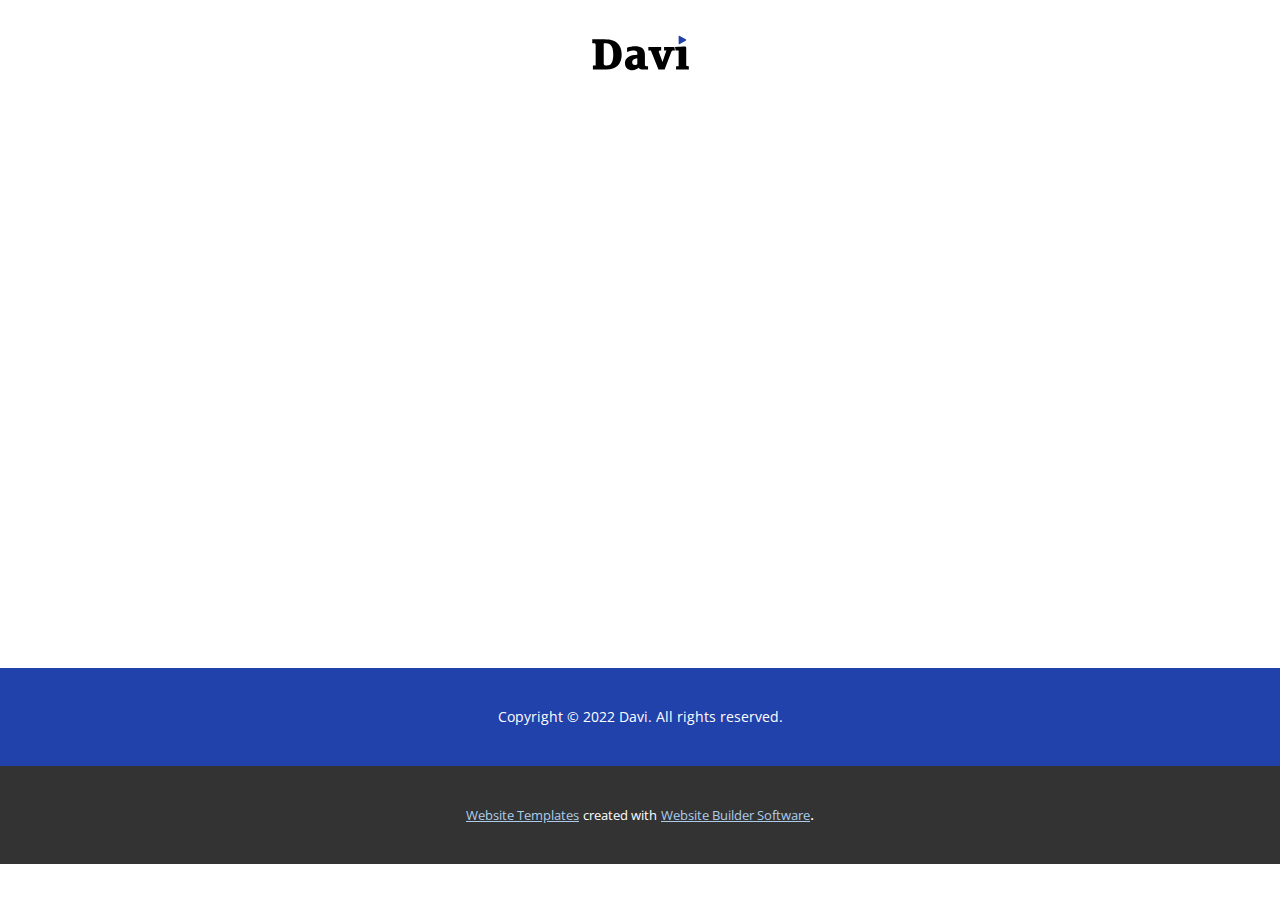
<file: blog/blog.html>
<!DOCTYPE html>
<html style="font-size: 16px;" lang="en"><head>
    <meta name="viewport" content="width=device-width, initial-scale=1.0">
    <meta charset="utf-8">
    <meta name="keywords" content="">
    <meta name="description" content="">
    <title>Blog Template</title>
    <link rel="stylesheet" href="../nicepage.css" media="screen">
<link rel="stylesheet" href="../Blog-Template.css" media="screen">
    <script class="u-script" type="text/javascript" src="../jquery.js" defer=""></script>
    <script class="u-script" type="text/javascript" src="../nicepage.js" defer=""></script>
    <meta name="generator" content="Nicepage 5.1.5, nicepage.com">
    <meta name="referrer" content="origin">
    <link id="u-theme-google-font" rel="stylesheet" href="https://fonts.googleapis.com/css?family=Roboto:100,100i,300,300i,400,400i,500,500i,700,700i,900,900i|Open+Sans:300,300i,400,400i,500,500i,600,600i,700,700i,800,800i">
    
    
    
    <script type="application/ld+json">{
		"@context": "http://schema.org",
		"@type": "Organization",
		"name": "Site1",
		"logo": "images/DAVI-LOGO.svg"
}</script>
    <meta name="theme-color" content="#478ac9">
  </head>
  <body class="u-body u-xl-mode" data-lang="en"><header class="u-clearfix u-header u-sticky u-sticky-8060 u-header" id="sec-6b7e"><div class="u-clearfix u-sheet u-sheet-1">
        <a href="https://nicepage.com" class="u-align-center u-image u-logo u-image-1" data-image-width="893" data-image-height="347">
          <img src="../images/DAVI-LOGO.svg" class="u-logo-image u-logo-image-1">
        </a>
      </div></header>
    <section class="u-clearfix u-section-1" id="sec-779c">
      <div class="u-clearfix u-sheet u-valign-middle u-sheet-1"><!--blog--><!--blog_options_json--><!--{"type":"Recent","source":"","tags":"","count":""}--><!--/blog_options_json-->
        <div class="u-blog u-expanded-width u-repeater u-repeater-1"><!--blog_post-->
          <!--/blog_post--><!--blog_post-->
          <!--/blog_post--><!--blog_post-->
          <!--/blog_post-->
        </div><!--/blog-->
      </div>
    </section>
    
    
    
    <footer class="u-align-center u-clearfix u-custom-color-3 u-footer u-footer" id="sec-cd0c"><div class="u-clearfix u-sheet u-valign-middle u-sheet-1">
        <p class="u-small-text u-text u-text-variant u-text-1"> Copyright © 2022 Davi. All rights reserved.</p>
      </div></footer>
    <section class="u-backlink u-clearfix u-grey-80">
      <a class="u-link" href="https://nicepage.com/website-templates" target="_blank">
        <span>Website Templates</span>
      </a>
      <p class="u-text">
        <span>created with</span>
      </p>
      <a class="u-link" href="" target="_blank">
        <span>Website Builder Software</span>
      </a>. 
    </section>
  
</body></html>
</file>
